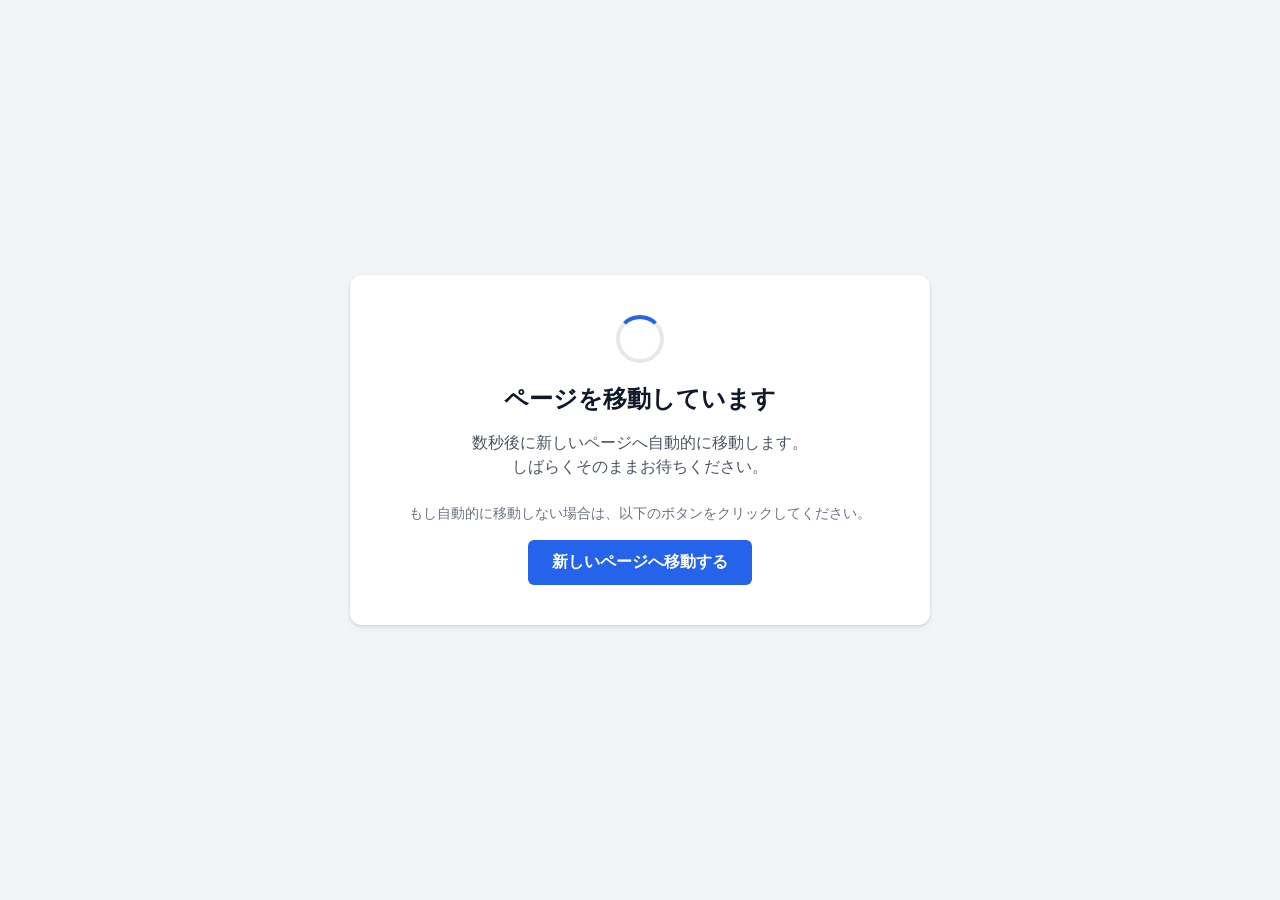
<file: base64/index.html>
<!doctype html>
<html lang="ja">
    <head>
        <meta charset="UTF-8" />
        <meta name="viewport" content="width=device-width, initial-scale=1.0" />
        <title>ページを移動しています...</title>

        <!-- ▼▼▼ ここがリダイレクトの設定です ▼▼▼ -->
        <!-- content="秒数;url=遷移先のURL" の形式で指定します -->
        <!-- 現在は「3秒後」に「https://example.com/」へ移動する設定です -->
        <meta
            http-equiv="refresh"
            content="3;url=https://works.crssrds.jp/base64/"
        />

        <!-- SEO対策: 検索エンジンに正しいURLを伝えるためのカノニカルタグ（推奨） -->
        <link rel="canonical" href="https://works.crssrds.jp/base64/" />

        <!-- ページのデザイン（CSS） -->
        <style>
            body {
                font-family:
                    "Helvetica Neue", Arial, "Hiragino Kaku Gothic ProN",
                    "Hiragino Sans", Meiryo, sans-serif;
                background-color: #f3f4f6;
                color: #374151;
                display: flex;
                justify-content: center;
                align-items: center;
                min-height: 100vh;
                margin: 0;
                padding: 20px;
                box-sizing: border-box;
                text-align: center;
            }
            .container {
                background-color: #ffffff;
                padding: 40px;
                border-radius: 12px;
                box-shadow:
                    0 4px 6px rgba(0, 0, 0, 0.05),
                    0 1px 3px rgba(0, 0, 0, 0.1);
                max-width: 500px;
                width: 100%;
            }
            h1 {
                font-size: 1.5rem;
                margin-top: 0;
                margin-bottom: 16px;
                color: #111827;
            }
            p {
                font-size: 1rem;
                line-height: 1.5;
                margin-bottom: 24px;
                color: #4b5563;
            }
            .link-button {
                display: inline-block;
                background-color: #2563eb;
                color: #ffffff;
                text-decoration: none;
                padding: 12px 24px;
                border-radius: 6px;
                font-weight: bold;
                transition: background-color 0.2s ease;
            }
            .link-button:hover {
                background-color: #1d4ed8;
            }
            /* くるくる回るローディングアニメーション */
            .spinner {
                border: 4px solid #e5e7eb;
                border-top: 4px solid #2563eb;
                border-radius: 50%;
                width: 40px;
                height: 40px;
                animation: spin 1s linear infinite;
                margin: 0 auto 20px auto;
            }
            @keyframes spin {
                0% {
                    transform: rotate(0deg);
                }
                100% {
                    transform: rotate(360deg);
                }
            }
        </style>
    </head>
    <body>
        <div class="container">
            <!-- ローディングアニメーション -->
            <div class="spinner"></div>

            <h1>ページを移動しています</h1>
            <p>
                数秒後に新しいページへ自動的に移動します。<br />しばらくそのままお待ちください。
            </p>

            <!-- 自動で遷移しなかった場合のフォールバック（手動リンク） -->
            <p style="font-size: 0.875rem; color: #6b7280; margin-bottom: 16px">
                もし自動的に移動しない場合は、以下のボタンをクリックしてください。
            </p>

            <!-- ▼遷移先のURLをここにも設定してください -->
            <a href="https://works.crssrds.jp/base64/" class="link-button"
                >新しいページへ移動する</a
            >
        </div>
    </body>
</html>
</file>
